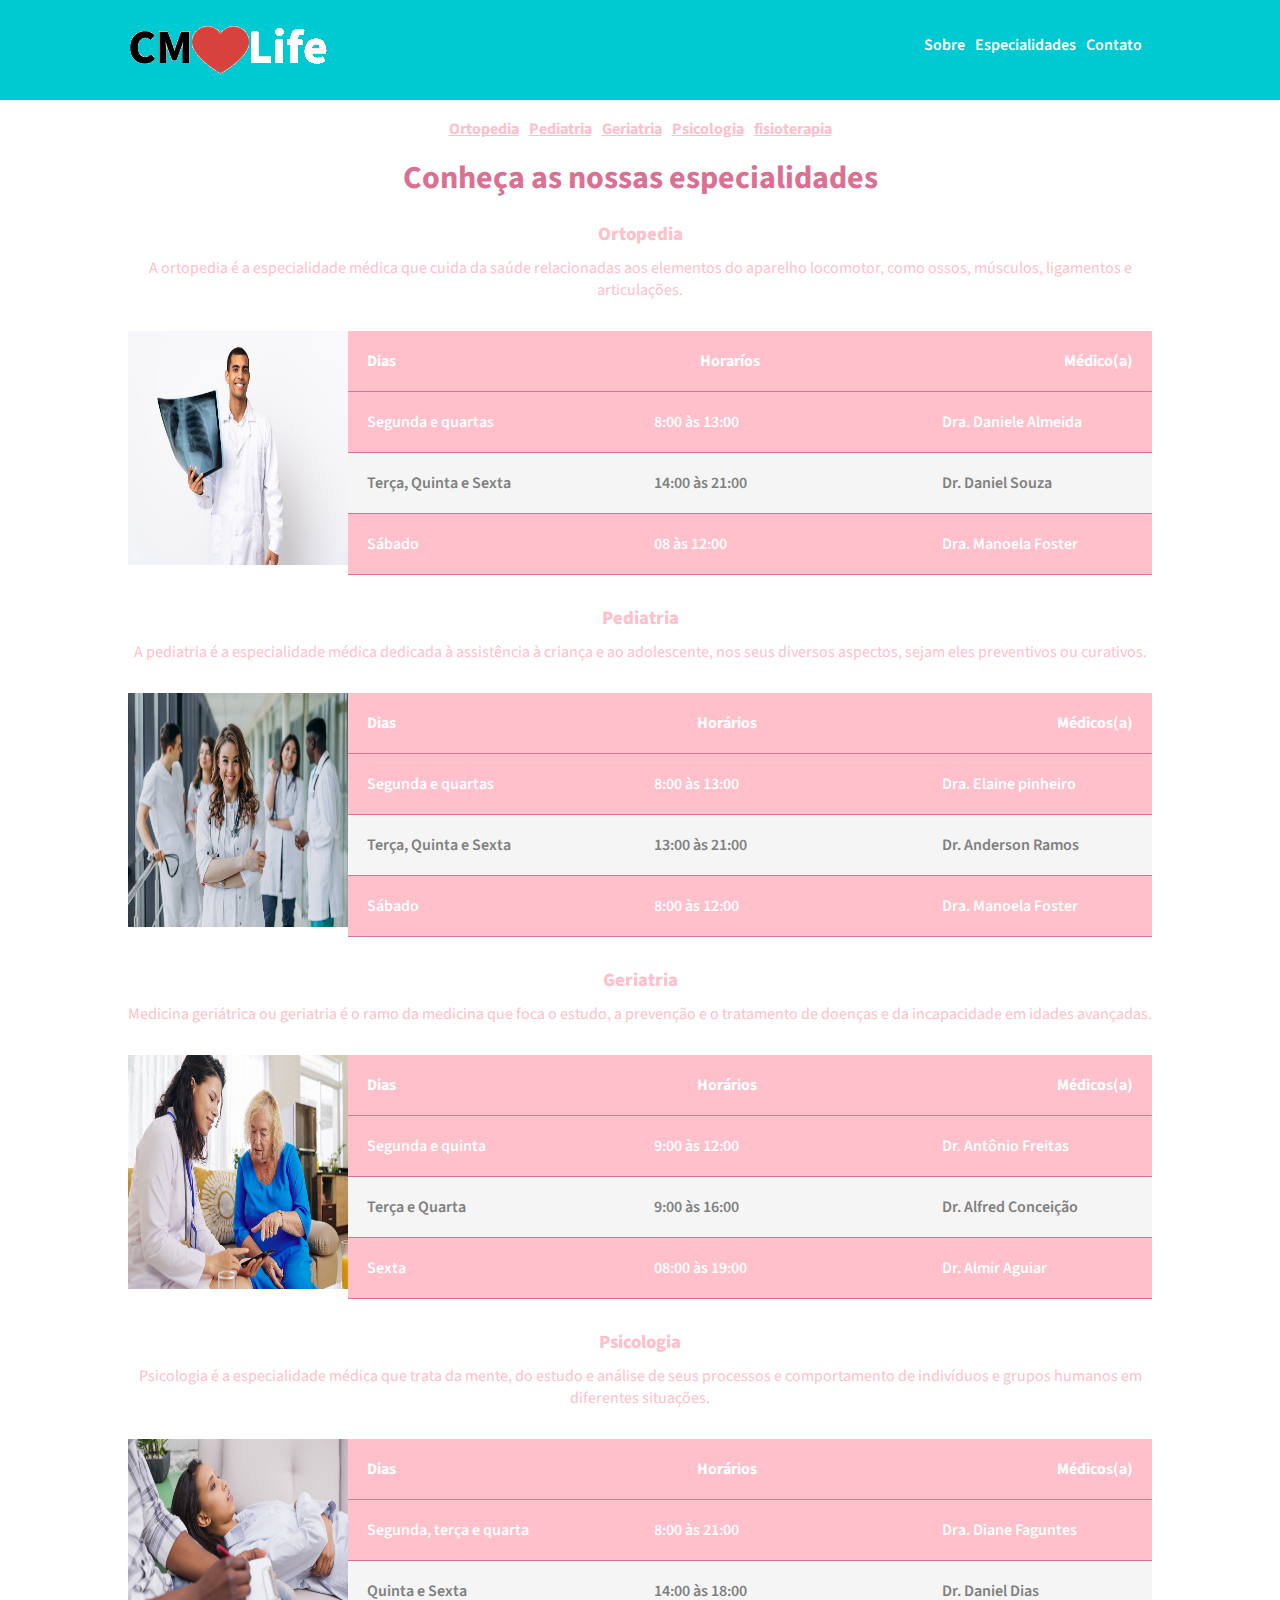
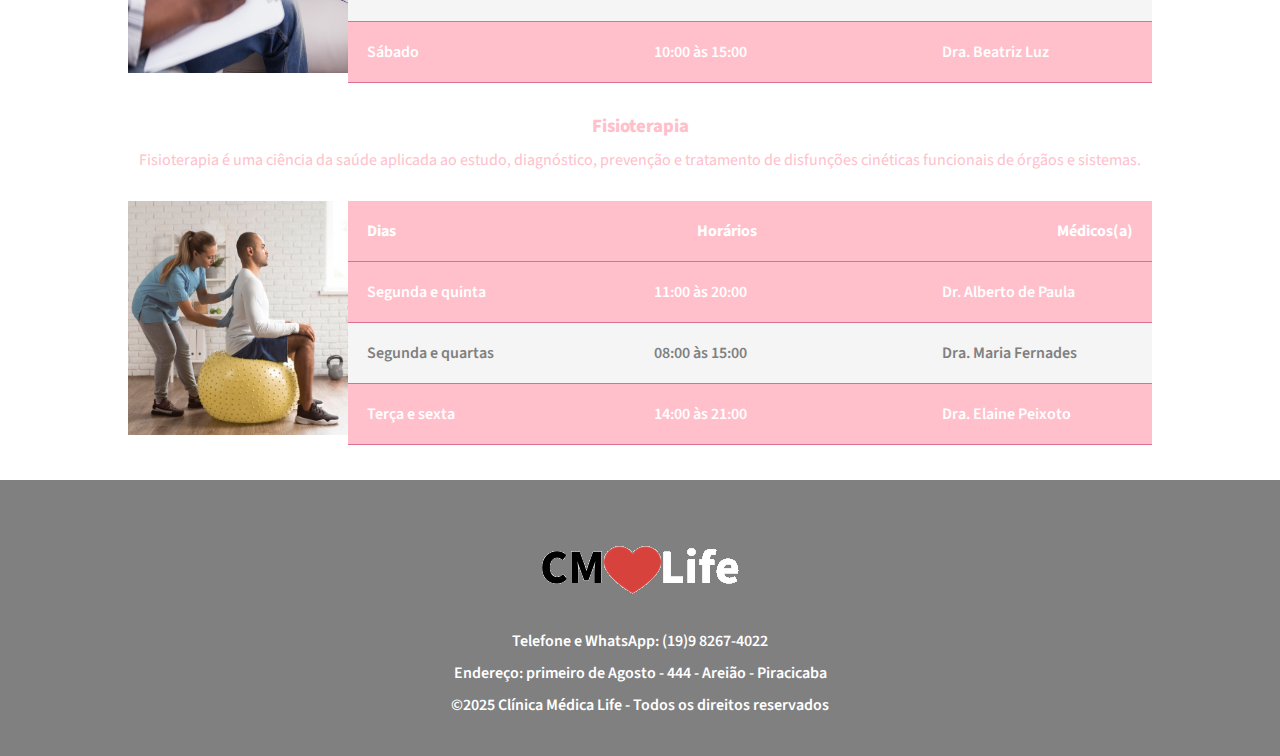
<file: Projeto - Clinica/especialidades.html>
<!DOCTYPE html>
<html>
    <head>
        <meta charset="utf-8">
        <meta name="viewport" content="width=device-width", initial-scale="1.0,">
        <meta name="description" content="Esta é uma página de uma clinica desenvolvida por Lucas Teodoro">
        <meta name="robots" content="noindex, nofollow">
        <link rel="stylesheet" type="text/css" href="CSS/especialidades.css">
        <link rel="shortcut icon" type="imagex/png" href="./imagens/logo.png">
        <link href="https://fonts.googleapis.com/css2?family=Source+Sans+Pro:ital,wght@0,200;0,300;0,400;0,600;0,700;0,900;1,200;1,300;1,400;1,600;1,700;1,900&display=swap" rel="stylesheet">
        <title>CMLife - ESPECIALIDADES </title>
    </head>
    <body>
        <header>
                <div class="topo secao-limitada">
                    <img src="imagens/logo.png" alt="logo da clinica">
                    <nav class="links-topo">
                        <a href="index.html">Sobre</a>
                        <a href="index.html">Especialidades</a>
                        <a href="index.html">Contato</a>
                    </nav>
                </div>
        </header>
        <section class="box-links-especialidades se">
            <nav class="caixa-de-links">
                <a href="#ortopedia">Ortopedia</a>
                <a href="#pediatria">Pediatria</a>
                <a href="#geriatria">Geriatria</a>
                <a href="#psicologia">Psicologia</a>
                <a href="#fisioterapia">fisioterapia</a>
            </nav>
            <h1>Conheça as nossas especialidades</h1>
        </section>
        <section class=" ortopedia secao-limitada" id="ortopedia">
            <div class="especialidade">
                <h3>Ortopedia</h3>
                <p>A ortopedia é a especialidade médica que cuida da saúde relacionadas aos elementos do aparelho locomotor, como ossos, músculos, ligamentos e articulações.</p>
            </div>
           
            <div class="container-especialidade">
                <img src="imagens/ortopedia.png">
                <table>
                    <thead>
                        
                            <th>Dias</th>
                            <th>Horaríos</th>
                            <th>Médico(a)</th>
                        
                    </thead>
                    <tbody>
                        <tr>
                            <td>Segunda e quartas</td>
                            <td>8:00 às 13:00</td>
                            <td>Dra. Daniele Almeida</td>
                        </tr>

                        <tr>
                          <td>Terça, Quinta e Sexta</td>
                          <td>14:00 às 21:00</td>
                          <td>Dr. Daniel Souza</td>
                        </tr>

                        <tr>
                            <td>Sábado</td>
                            <td>08 às 12:00</td>
                            <td>Dra. Manoela Foster</td>
                        </tr>
                    </tbody>
                </table>
            </div>   
        </section>
        <section class="Pediatria secao-limitada" id="pediatria">
            <div class="especialidade">
                <h3>Pediatria</h3>
                <p>A pediatria é a especialidade médica dedicada à assistência à criança e ao adolescente, nos seus diversos aspectos, sejam eles preventivos ou curativos.</p>
            </div>
            <div class="container-especialidade">
                <img src="imagens/pediatra2.png">
                <table>
                    <thead>
                        <tr>
                            <th>Dias</th>
                            <th>Horários</th>
                            <th>Médicos(a)</th>
                        </tr>
                    </thead>
                    <tbody>
                        <tr>
                            <td>Segunda e quartas</td>
                            <td>8:00 às 13:00</td>
                            <td>Dra. Elaine pinheiro</td>
                        </tr>
                        <tr>
                            <td>Terça, Quinta e Sexta</td>
                            <td>13:00 às 21:00</td>
                            <td>Dr. Anderson Ramos</td>
                        </tr>
                        <tr>
                            <td>Sábado</td>
                            <td>8:00 às 12:00</td>
                            <td>Dra. Manoela Foster</td>
                        </tr>
                    </tbody>
                </table>
            </div>
        </section>
<section class="Geriatria secao-limitada" id="geriatria">
    <div class="especialidade">
        <h3>Geriatria</h3>
        <p>Medicina geriátrica ou geriatria é o ramo da medicina que foca o estudo, a prevenção e o tratamento de doenças e da incapacidade em idades avançadas.</p>
    </div>
    <div class="container-especialidade">
        <img src="imagens/geriatra.png">
        <table>
            <thead>
                <th>Dias</th>
                <th>Horários</th>
                <th>Médicos(a)</th>
            </thead>
            <tbody>
                <tr>
                    <td>Segunda e quinta</td>
                    <td>9:00 às 12:00</td>
                    <td>Dr. Antônio Freitas</td>
                </tr>
                <tr>
                    <td>Terça e Quarta</td>
                    <td>9:00 às 16:00</td>
                    <td>Dr. Alfred Conceição</td>
                </tr>
                <tr>
                    <td>Sexta</td>
                    <td>08:00 às 19:00</td>
                    <td>Dr. Almir Aguiar</td>
                </tr>
        
            </tbody>
        </table>
    </div>
</section>
<section class="Psicologia secao-limitada" id="psicologia">
    <div class="especialidade">
        <h3>Psicologia</h3>
        <p>Psicologia é a especialidade médica que trata da mente, do estudo e análise de seus processos e comportamento de indivíduos e grupos humanos em diferentes situações.</p>
    </div>
    <div class="container-especialidade">
        <img src="imagens/psicologo.png">
        <table>
            <thead>
                <th>Dias</th>
                <th>Horários</th>
                <th>Médicos(a)</th>
            </thead>
            <tbody>
                <tr>
                    <td>Segunda, terça e quarta	</td>
                    <td>8:00 às 21:00</td>
                    <td>Dra. Diane Faguntes</td>
                </tr>
                <tr>
                    <td>Quinta e Sexta</td>
                    <td>14:00 às 18:00</td>
                    <td>Dr. Daniel Dias</td>
                </tr>
                <tr>
                    <td>Sábado</td>
                    <td>10:00 às 15:00</td>
                    <td>Dra. Beatriz Luz</td>
                </tr>
            </tbody>
        </table>
    </div>
</section>
<section class="fisioterapia secao-limitada" id="fisioterapia">
    <div class="especialidade">
        <h3>Fisioterapia</h3>
        <p>Fisioterapia é uma ciência da saúde aplicada ao estudo, diagnóstico, prevenção e tratamento de disfunções cinéticas funcionais de órgãos e sistemas.</p>
    </div>
    <di class="container-especialidade">
        <img src="imagens/fisioterapia.png">
        <table>
            <thead>
                <th>Dias</th>
                <th>Horários</th>
                <th>Médicos(a)</th>
            </thead>
            <tbody>
                <tr>
                    <td>Segunda e quinta</td>
                    <td>11:00 às 20:00</td>
                    <td>Dr. Alberto de Paula</td>
                </tr>
                <tr>
                    <td>Segunda e quartas</td>
                    <td>08:00 às 15:00</td>
                    <td>Dra. Maria Fernades</td>
                </tr>
                <tr>
                    <td>Terça e sexta</td>
                    <td>14:00 às 21:00</td>
                    <td>Dra. Elaine Peixoto</td>
                </tr>
            </tbody>
        </table>
    </di>
</section>
<footer>
    <div class="rodape-info">
       <img src="imagens/logo.png">
       <p>Telefone e WhatsApp: (19)9 8267-4022</p>
       <p>Endereço: primeiro de Agosto - 444 - Areião - Piracicaba</p>
       <p>©2025 Clínica Médica Life - Todos os direitos reservados</p>
    </div>
   </footer>

    </body>
</html>
</file>
<file: Projeto - Clinica/CSS/especialidades.css>
*{
    margin: 0;
    padding: 0;
    box-sizing: border-box;
    font-family: 'Source Sans Pro', sans-serif;
}


/*CSS DO TOPO DA PÁGINA*/

.secao-limitada{
    margin: 0 auto;
    max-width: 1024px;
}
header{
    width: 100%;
    display: flex;
    background-color: #00cad1;
    
   
}.topo{
    width: 100%;
    display: flex;
    flex-wrap: wrap;
    align-items: center;
    justify-content: space-between;
    
}

.links-topo{
    display: flex;
    flex-wrap: nowrap;
    margin-left: 15px;
    padding: 10px;
}
.links-topo a{
  
    text-decoration: none;
    margin: 0 0 10px 10px;
    font-weight: 600;
    color: #fff;
}

.links-topo a:hover{
    color: red;
}

section.box-links-especialidades{
   text-align: center;
}

.box-links-especialidades > h1{
    color: palevioletred;
    font-weight: bold;
}

.caixa-de-links{
    display: flex;
    align-items: center;
    gap: 10px;
    justify-content: center;
    font-weight: 600;
    margin-top: 18px;
    margin-bottom: 15px;
}

.caixa-de-links a{
    color: pink;
    font-weight: 700;
}



.caixa-de-links a:hover{
    color: darkred;
}

.caixa-de-links a:visited{
    color: burlywood;
}

/*CSS DAS ESPECIALIDADES*/



.especialidade{
  text-align: center;
}

.especialidade h3{
    margin-top: 20px;
    margin-bottom: 10px;
    color: pink;
    font-weight: 800;
}

.especialidade p{
    text-align: center;
    color: pink;
}

.container-especialidade{
    display: flex;
    align-items: center;
    justify-content: center;
    margin-top: 10px;
    margin-bottom: 10px;
   
}

.container-especialidade img{
    width:220px;
    height: 234px;
}


footer{
    width: 100%;
    padding: 40px;
    margin-top: 25px;  
    background-color: gray;
    font-weight: 600;
}

.rodape-info{
    color: #fff;
    background-color: gray;
    display: flex;
    flex-direction: column;
    gap: 10px;
    align-items: center;
}

/*ccs da tabela*/

table{

    width: 100%;
    height: 254px;
    display: flex;
    flex-direction:column;
    margin-top: 20px;
 }


table td{
    width: 25%;
}

table tr{

    display: flex;
    justify-content: space-between;
    padding: 19px;
    border-bottom: 1px solid palevioletred;
 }


table tr:nth-of-type(odd){
   
    background-color: pink;
    color: #fff;
    font-weight: 600;
}

table tr:nth-of-type(even){
    
    background-color:whitesmoke ;
    color: gray;
    font-weight: 600;
}





/*css media queries*/

@media(max-width:768px){
    
    .topo{
       display: flex;
       flex-direction: column;
       flex-wrap: wrap;

    }

    .especialidade{
        display: flex;
        flex-wrap: wrap;
        justify-content: center;
        margin-top: 30px;
    }

   .container-especialidade{
    display: flex;
    flex-wrap: wrap;
    margin-top: 20px;
   }

   .container-especialidade img{
    width: 80%;
    box-shadow: 5px 3px 7px pink;
   }

    .topo a{
        font-size: 18px;
    }

    .topo img{
        width: 100px;
    }

    .rodape-info{
        text-align: center;
    }

    .rodape-info img{
        width: 100px;
        font-size: 14px;
    }
}
</file>
